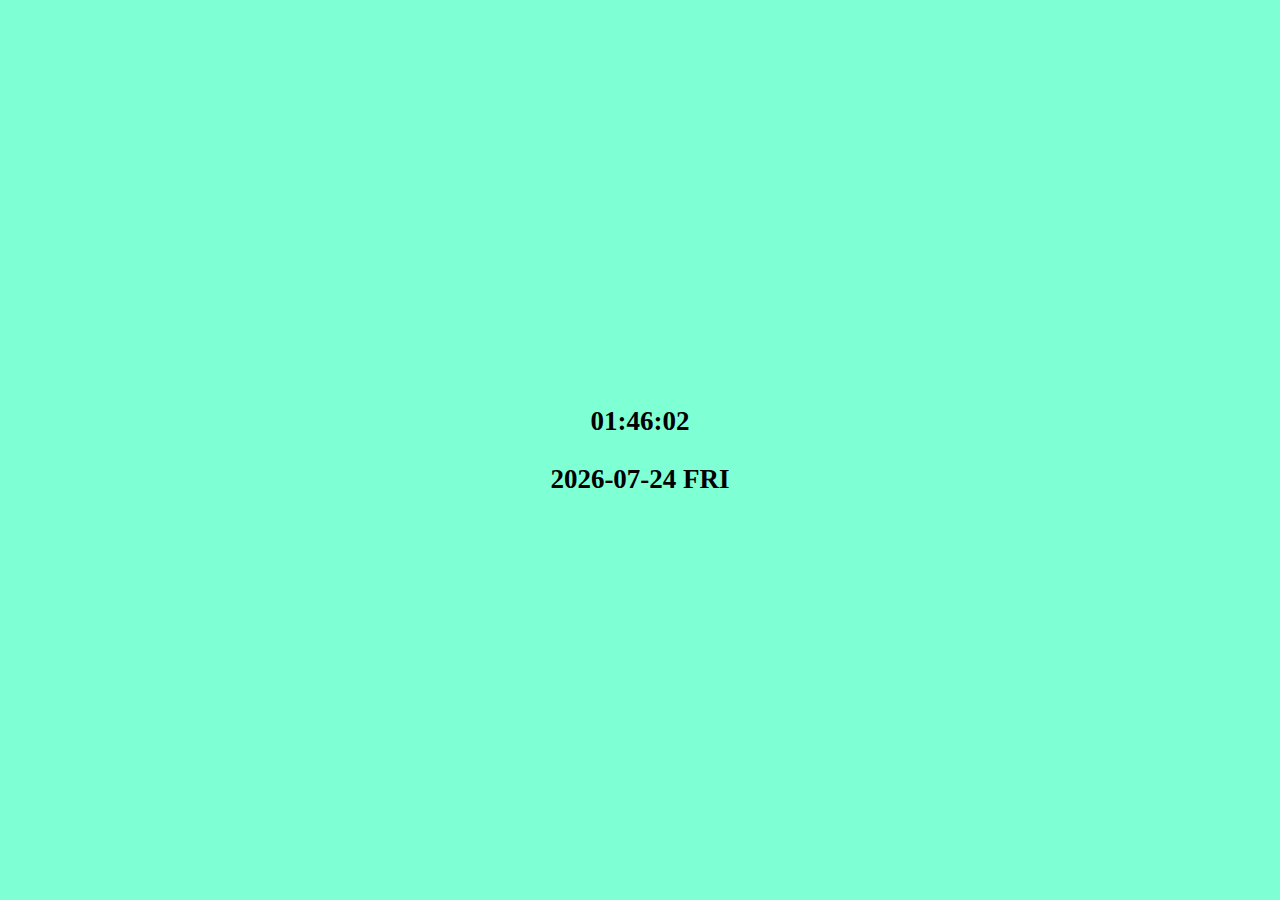
<file: Time/index.html>
<!DOCTYPE html>
<html lang="en">
  <head>
    <meta charset="UTF-8" />
    <meta name="viewport" content="width=device-width, initial-scale=1.0" />
    <title>Time</title>
    <link rel="stylesheet" href="style.css" />
  </head>
  <body>
    <div class="clock">
      <p id="time"></p>
      <p id="date"></p>
    </div>
    <script src="script.js"></script>
  </body>
</html>
</file>
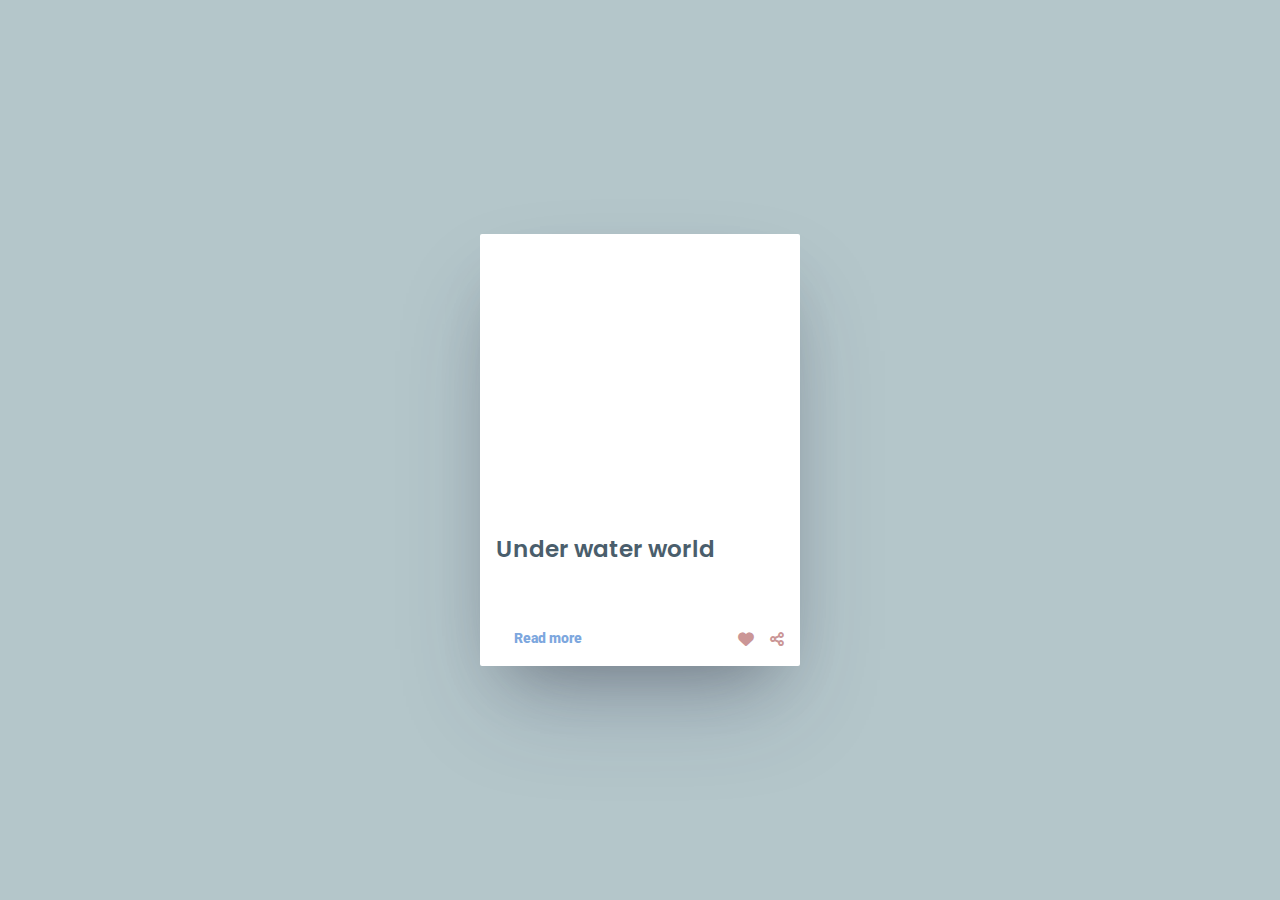
<file: Zoom Card/index.html>
<!DOCTYPE html>
<html lang="en">
  <head>
    <meta charset="UTF-8" />
    <meta name="viewport" content="width=device-width, initial-scale=1.0" />
    <title>Zoom Card</title>
    <link rel="stylesheet" href="style.css">
    <link rel="stylesheet" href="https://cdnjs.cloudflare.com/ajax/libs/font-awesome/6.0.0/css/all.min.css" integrity="sha512-тут_хэш_значение" crossorigin="anonymous" />
</head>
  </head>
  <body>
    <article class="card card__content">
      <header>
        <figcaption class="header__caption" role="presentation">
          <span class="header__tag tag--primary">Under the Sea</span>
          <span class="header__tag tag--secondary"
            ><span id="tag">Photo </span>ZOOM</span
          >
        </figcaption>
      </header>
      <main class="card__body">
        <h1 class="title--primary">Under water world</h1>
        <p class="description">
          Lorem ipsum dolor sit amet, adipisicing elit. Nulla ullam minus
          maiores impedit, eaque, fuga aut dolor numquam dolorum provident.
        </p>
      </main>
      <footer class="footer">
        <div class="expand__indicator">
          <span class="link__text">Read more</span>
        </div>
        <div class="footer__navigation">
          <button class="icon__link">
            <i class="fas fa-heart"></i>
          </button>
          <button class="icon__link">
            <i class="fas fa-share-nodes"></i>
          </button>
        </div>
      </footer>
    </article>
  </body>
</html>
</file>
<file: Time/style.css>
body {
  background: aquamarine;
}

.clock {
  position: absolute;
  top: 50%;
  left: 50%;
  transform: translate(-50%, -50%);
  text-align: center;
  font-weight: 700;
  font-size: 3vh;
}
</file>
<file: Zoom Card/style.css>
@import url("https://fonts.googleapis.com/css2?family=Lato:ital,wght@0,100;0,300;0,400;0,700;0,900;1,300&family=Poppins:ital,wght@0,100;0,200;0,300;0,400;0,500;0,600;0,700;0,800;1,100;1,200;1,300&family=Roboto:wght@100;300;400;500;700;900&display=swap");

*,
*::before,
*::after {
  margin: 0;
  padding: 0;
  box-sizing: border-box;
}

:root {
  --fullSize: 100%;
  --space-xl: 2rem;
  --space-l: 1.5rem;
  --space-m: 1.25rem;
  --space: 1rem;
  --space-ss: 0.75rem;
  --space-s: 0.5rem;
  --space-xs: 0.25rem;
  --fs-l: 1.4375rem;
  --fs-m: 1.25rem;
  --fs-default: 1rem;
  --fs-s: 0.9rem;
  --fs-xs: 0.875rem;
  --clr-default: #fff;
  --blue-accent100: #528ad3c0;
  --blue-accent200: #3599;
  --cyan: hsl(183deg 96% 56%);
  --anim-time--hi: 266ms;
  --anim-time--med: 400ms;
  --anim-time--lo: 600ms;
}

a {
  text-decoration: none;
}

body {
  display: grid;
  place-content: center;
  min-block-size: 100vh;
  font: 16px/1.3 "Roboto", sans-serif;
  background-color: hsl(190, 17%, 75%);
}

.card {
  --header-size--min: 12.75rem;
  --header-size--max: 19rem;
  --width: 20rem;
  --height: 27rem;
  --easing: cubic-bezier(0.5, 0, 0.2, 1);
  --easing1: cubic-bezier(0.4, 0.3, 0.65, 1);
  --easing2: cubic-bezier(0.8, 0, 0.6, 1);
  --easing3: cubic-bezier(0, 0.2, 0.25, 1);
  display: flex;
  flex-direction: column;
  inline-size: var(--width);
  block-size: var(--height);
  border-radius: 0.125em;
  background: #fff;
  overflow: hidden;
  box-shadow: rgba(50, 50, 93, 0.25) 0px 50px 100px -20px,
    rgba(0, 0, 0, 0.3) 0px 30px 60px -30px;
}

.card:hover {
  transition: all var(--anim-time--hi) var(--easing1);
  border: 0;
  box-shadow: -0.375rem 0 1px -1px var(--cyan),
    -3.5rem 0 3.125rem -1.125rem hsl(186deg 87% 86%);
}

header {
  display: flex;
  height: var(--header-size--max);
  position: relative;
  overflow: hidden;
  transition: transform var(--anim-time--med) ease;
  isolation: isolate;
}

header::before,
header::after {
  content: "";
  position: absolute;
  inset: 0;
  transition-property: opacity, transform;
  transition-duration: var(--anim-time--med), var(--anim-time--med);
  transition-timing-function: ease, ease;
}

header::before {
  background: linear-gradient(
    to top,
    hsla(0, 0%, 0%, 0.8) 0%,
    hsla(0, 0%, 0%, 0.7) 12%,
    hsla(0, 0%, 0%, 0.2) 41.6%,
    hsla(0, 0%, 0%, 0.125) 50%,
    hsla(0, 0%, 0%, 0.01) 59.9%,
    hsla(0, 0%, 0%, 0) 100%
  );
  opacity: 0;
  z-index: 4;
}

header::after {
  background: url("https://st2.depositphotos.com/1290955/10308/i/450/depositphotos_103088356-stock-photo-corals-and-fish-in-the.jpg")
    no-repeat;
  background-size: cover;
  background-position: 80%;
}

.card__content:hover header {
  transform: translateY(
    calc(var(--header-size--min) - var(--header-size--max))
  );
}

.card__content:hover header::after {
  transform: translateY(calc(var(--header-size--max) - var(--header-size--min)))
    scale(1.2);
}

.card__content:hover header::before {
  opacity: 0.8;
}

.header__caption {
  z-index: 10;
  display: flex;
  width: 100%;
  flex-direction: column;
  align-self: flex-end;
  gap: var(--space-xl);
  opacity: 0;
  transform: translateY(100%);
  transition: transform var(--anim-time--hi) linear,
    opacity var(--anim-time--hi) linear;
}

.card__content:hover .header__caption {
  transform: translateY(0);
  opacity: 1;
  transition: opacity var(--anim-time--hi) var(--easing),
    transform var(--anim-time--lo) var(--easing2);
}

.header__tag {
  width: max-content;
  color: var(--clr-default);
}

.tag--primary {
  margin-inline: var(--space);
  font-size: var(--fs-l);
}

#tag {
  color: #222;
  font: 600 italic var(--fs-xs) / 1 sans-serif;
}

.tag--secondary {
  font: 600 0.9rem/1 sans-serif;
  color: var(--blue-accent100);
  background: linear-gradient(
    to bottom,
    hsla(0, 0%, 90%),
    20%,
    var(--clr-default) 80%
  );
  padding: 0.5rem 1.25em;
  letter-spacing: 2px;
  border-radius: 0 0.35rem 0 0;
  box-shadow: 1px -1px 0 2px var(--cyan);
}

.card__body {
  margin-inline: var(--space);
  height: calc(var(--header-size--max) - var(--header-size--min));
  padding-block-end: var(--space-s);
  transition: transform var(--anim-time--med) ease;
  font-family: "Poppins", sans-serif;
}

.card__body > * {
  flex-grow: 1;
}

.card__content:hover .card__body {
  transform: translateY(
    calc(var(--header-size--min) - var(--header-size--max))
  );
}

.title--primary {
  font-size: var(--fs-l);
  font-weight: 600;
  color: #4a5e6c;
  padding-block: var(--space-l) var(--space-s);
}

.description {
  font-size: var(--fs-default);
  max-width: 33ch;
  color: #222;
  opacity: 0;
  transition: opacity var(--anim-time--hi) var(--easing),
    transform var(--anim-time--hi) var(--easing2);
}

.card__content:hover .description {
  opacity: 1;
  transform: translateY(1.5rem);
  transition: opacity var(--anim-time--hi) var(--easing2),
    transform var(--anim-time--hi) var(--easing2);
}

.footer {
  display: flex;
  align-items: center;
  margin-top: auto;
  margin-inline: var(--space);
  height: calc(var(--space-m) * 3);
}

.footer > * {
  flex-grow: 1;
}

.link__text {
  width: max-content;
  padding: 0.35em 1.25em;
  font-size: var(--fs-s);
  font-weight: 900;
  color: var(--blue-accent100);
  pointer-events: none;
}

.expand__indicator {
  transition: opacity var(--anim-time--lo) var(--easing);
}

.card__content:hover .expand__indicator {
  opacity: 0;
  transition: opacity var(--anim-time--lo) var(--easing3);
}

.footer__navigation {
  display: inline-flex;
  align-items: center;
  height: 100%;
  gap: var(--space);
  justify-content: right;
}

.icon__link {
  display: inline-flex;
  height: max-content;
  width: max-content;
  justify-content: center;
  align-items: center;
  color: rgba(145, 31, 31, 0.467);
  font-size: 1rem;
  background: 0;
  border: 0;
}

.icon__link:hover {
  animation: pulse var(--anim-time--med) var(--easing1);
  animation-iteration-count: 2;
}

@keyframes pulse {
  0%,
  100% {
    transform: scale(1);
  }

  50% {
    transform: scale(1.3);
  }
}

.icon__link:focus-within {
  color: var(--cyan);
}
</file>
